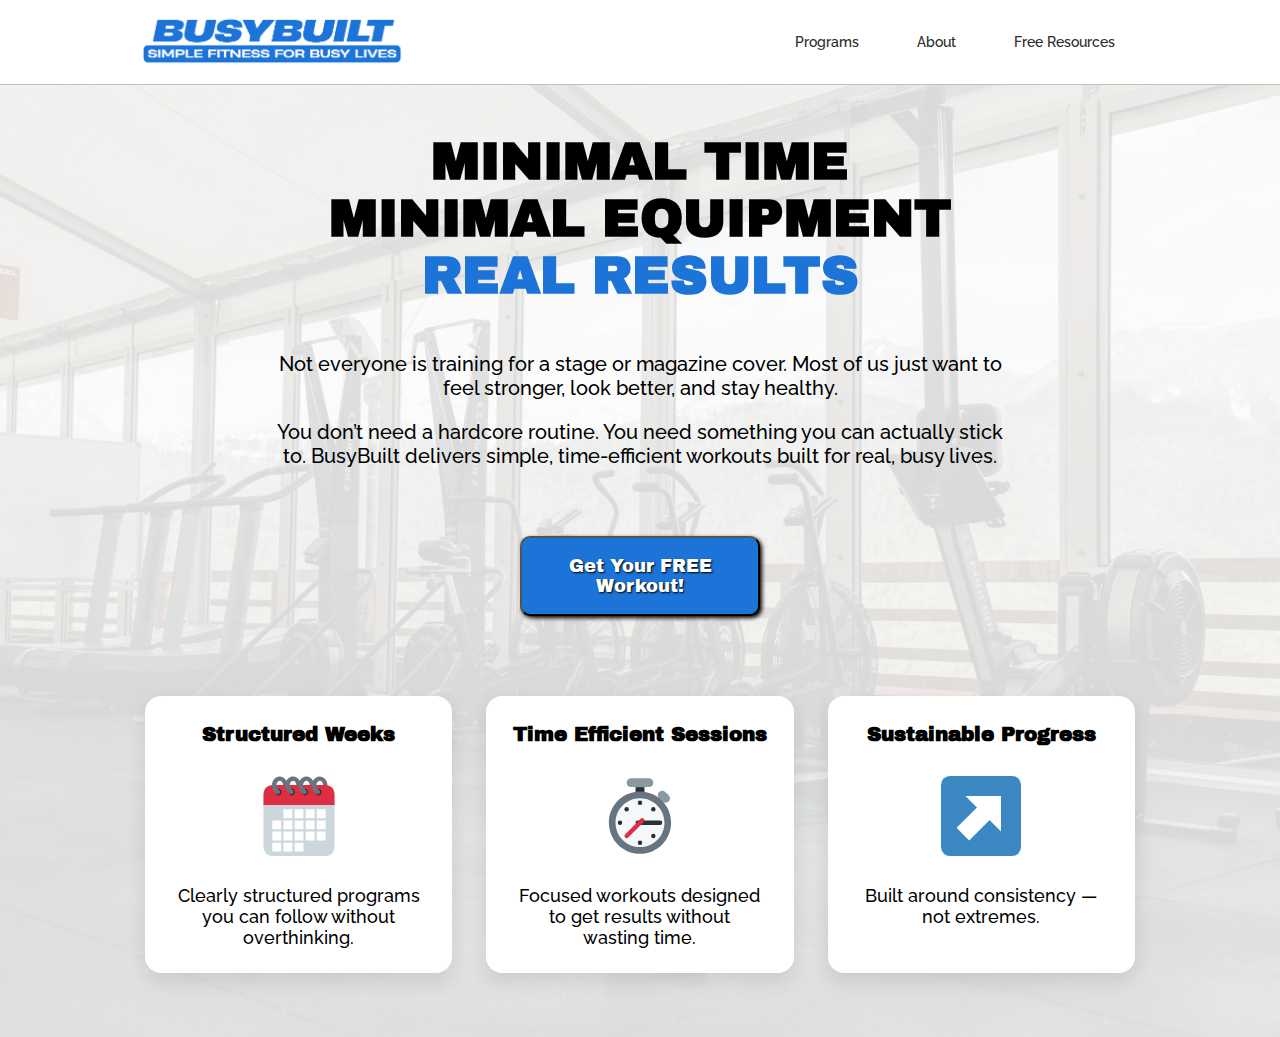
<file: index.html>
<!DOCTYPE html>
<html lang="en">
<head>
    <meta charset="UTF-8">
    <meta name="viewport" content="width=device-width, initial-scale=1.0">
    <link rel="stylesheet" href="style.css">
    <link rel="preconnect" href="https://fonts.googleapis.com">
    <link rel="preconnect" href="https://fonts.gstatic.com" crossorigin>
    <link href="https://fonts.googleapis.com/css2?family=Archivo+Black&family=Raleway:ital,wght@0,100..900;1,100..900&display=swap" rel="stylesheet">
    <title>Busybuilt</title>
</head>
<body>
    <nav>
        <a href="index.html">
            <img src="./images/Screenshot 2026-02-10 154839-Photoroom.png" alt="">
        </a>
        <div>
            <h2>Programs</h2>
            <h2>About</h2>
            <h2>Free Resources</h2>
        </div>
    </nav>
    <div id="homelineCont">
        <h3 class="black">MINIMAL TIME</h3>
        <h3 class="black">MINIMAL EQUIPMENT</h3>
        <h3 class="blue">REAL RESULTS</h3>
        <div>
            <p>Not everyone is training for a stage or magazine cover. Most of us just want to feel stronger, look better, and stay healthy.</p>
            <p>You don’t need a hardcore routine. You need something you can actually stick to. BusyBuilt delivers simple, time-efficient workouts built for real, busy lives.</p>
        </div>
        <a href="email.html">
            <button>Get Your FREE Workout!</button>
        </a>
    </div>
    <div id="threeIconCont">
        <div class="iconCont">
            <h4>Structured Weeks</h4>
            <svg width="80px" height="80px" viewBox="0 0 36 36" xmlns="http://www.w3.org/2000/svg" xmlns:xlink="http://www.w3.org/1999/xlink" aria-hidden="true" role="img" class="iconify iconify--twemoji" preserveAspectRatio="xMidYMid meet" fill="#000000"><g id="SVGRepo_bgCarrier" stroke-width="0"></g><g id="SVGRepo_tracerCarrier" stroke-linecap="round" stroke-linejoin="round"></g><g id="SVGRepo_iconCarrier"><path fill="#66757F" d="M28.815 4h1.996v1h-1.996z"></path><path fill="#CCD6DD" d="M2 12v20a4 4 0 0 0 4 4h24a4 4 0 0 0 4-4V12H2z"></path><path fill="#DD2E44" d="M30 4H6a4 4 0 0 0-4 4v5h32V8a4 4 0 0 0-4-4z"></path><path d="M8.836 8.731c-.702 0-1.271-.666-1.271-1.489c0-.822.569-1.489 1.271-1.489c.701 0 1.27.667 1.27 1.489c0 .822-.569 1.489-1.27 1.489zm6 0c-.702 0-1.271-.666-1.271-1.489c0-.822.569-1.489 1.271-1.489c.701 0 1.27.667 1.27 1.489c0 .822-.569 1.489-1.27 1.489zm6 0c-.702 0-1.271-.666-1.271-1.489c0-.822.569-1.489 1.271-1.489c.701 0 1.271.667 1.271 1.489c-.001.822-.57 1.489-1.271 1.489zm6 0c-.702 0-1.271-.666-1.271-1.489c0-.822.569-1.489 1.271-1.489c.701 0 1.271.667 1.271 1.489c-.001.822-.57 1.489-1.271 1.489z" fill="#292F33"></path><path fill="#66757F" d="M27.315.179c-1.277 0-2.383.802-2.994 1.97c-.606-1.143-1.717-1.97-3.006-1.97c-1.277 0-2.383.802-2.994 1.97c-.606-1.143-1.717-1.97-3.006-1.97c-1.277 0-2.383.802-2.994 1.97c-.606-1.143-1.717-1.97-3.006-1.97c-1.934 0-3.5 1.819-3.5 4.005c0 1.854 1.045 3.371 2.569 3.926c.759.275 1.224-.447 1.159-1.026c-.055-.48-.374-.793-.729-1.018c-.485-.307-1-1.008-1-1.877c0-1.104.671-2.095 1.5-2.095s1.5.905 1.5 1.905h1.016c-.003.062-.016.121-.016.184c0 1.854 1.045 3.371 2.569 3.926c.759.275 1.224-.447 1.159-1.026c-.055-.479-.374-.792-.729-1.017c-.485-.307-1-1.008-1-1.877c0-1.104.671-2.095 1.5-2.095S16.815 3 16.815 4h1.016c-.003.062-.016.121-.016.184c0 1.854 1.045 3.371 2.569 3.926c.759.275 1.224-.447 1.159-1.026c-.055-.479-.374-.792-.729-1.017c-.485-.307-1-1.008-1-1.877c0-1.104.671-2.095 1.5-2.095S22.815 3 22.815 4h1.016c-.003.062-.016.121-.016.184c0 1.854 1.045 3.371 2.569 3.926c.759.275 1.224-.447 1.159-1.026c-.055-.479-.374-.792-.729-1.017c-.485-.307-1-1.008-1-1.877c0-1.104.671-2.095 1.5-2.095S28.815 3 28.815 4h1.996C30.79 2 29.235.179 27.315.179z"></path><path d="M11 15h4v4h-4zm5 0h4v4h-4zm5 0h4v4h-4zm5 0h4v4h-4zM6 20h4v4H6zm5 0h4v4h-4zm5 0h4v4h-4zm5 0h4v4h-4zm5 0h4v4h-4zM6 25h4v4H6zm5 0h4v4h-4zm5 0h4v4h-4zm5 0h4v4h-4zm5 0h4v4h-4zM6 30h4v4H6zm5 0h4v4h-4zm5 0h4v4h-4z" fill="#FFF"></path></g></svg>
            <p>Clearly structured programs you can follow without overthinking.</p>
        </div>
        <div class="iconCont">
            <h4>Time Efficient Sessions</h4>
            <svg width="80px" height="80px" viewBox="0 0 36 36" xmlns="http://www.w3.org/2000/svg" xmlns:xlink="http://www.w3.org/1999/xlink" aria-hidden="true" role="img" class="iconify iconify--twemoji" preserveAspectRatio="xMidYMid meet" fill="#000000"><g id="SVGRepo_bgCarrier" stroke-width="0"></g><g id="SVGRepo_tracerCarrier" stroke-linecap="round" stroke-linejoin="round"></g><g id="SVGRepo_iconCarrier"><path fill="#292F33" d="M16 5h4v3h-4z"></path><path fill="#8899A6" d="M22 1h-8c-1.1 0-2 .9-2 2s.9 2 2 2h8c1.1 0 2-.9 2-2s-.9-2-2-2zm6.184 10.507l-1.504-1.318a2.006 2.006 0 0 1-.186-2.822a2.006 2.006 0 0 1 2.822-.186l1.504 1.318c.827.725.911 1.995.186 2.822a2.006 2.006 0 0 1-2.822.186z"></path><circle fill="#F5F8FA" cx="18" cy="21" r="11"></circle><path fill="#66757F" d="M18 7C10.268 7 4 13.268 4 21s6.268 14 14 14s14-6.268 14-14S25.732 7 18 7zm0 25c-6.065 0-11-4.935-11-11s4.935-11 11-11s11 4.935 11 11s-4.935 11-11 11z"></path><path fill="#292F33" d="M27 22H17a1 1 0 1 1 0-2h10a1 1 0 1 1 0 2z"></path><circle fill="#292F33" cx="18" cy="12" r="1"></circle><circle fill="#292F33" cx="18" cy="30" r="1"></circle><circle fill="#292F33" cx="12" cy="15" r="1"></circle><circle fill="#292F33" cx="24" cy="27" r="1"></circle><circle fill="#292F33" cx="9" cy="21" r="1"></circle><circle fill="#292F33" cx="24" cy="15" r="1"></circle><path fill="#DD2E44" d="M12 28a.999.999 0 0 1-.707-1.707l7-7a.999.999 0 1 1 1.414 1.414l-7 7A.997.997 0 0 1 12 28z"></path></g></svg>
            <p>Focused workouts designed to get results without wasting time.</p>
        </div>
        <div class="iconCont">
            <h4>Sustainable Progress</h4>
            <svg width="80px" height="80px" viewBox="0 0 36 36" xmlns="http://www.w3.org/2000/svg" xmlns:xlink="http://www.w3.org/1999/xlink" aria-hidden="true" role="img" class="iconify iconify--twemoji" preserveAspectRatio="xMidYMid meet" fill="#000000"><g id="SVGRepo_bgCarrier" stroke-width="0"></g><g id="SVGRepo_tracerCarrier" stroke-linecap="round" stroke-linejoin="round"></g><g id="SVGRepo_iconCarrier"><path fill="#3B88C3" d="M0 32a4 4 0 0 0 4 4h28a4 4 0 0 0 4-4V4a4 4 0 0 0-4-4H4a4 4 0 0 0-4 4v28z"></path><path fill="#FFF" d="M27 25V9H11z"></path><path fill="#FFF" d="M7 23.343L19.816 10.53l5.656 5.657L12.657 29z"></path></g></svg>
            <p>Built around consistency — not extremes.</p>
        </div>
    </div>
</body>
</html>
</file>
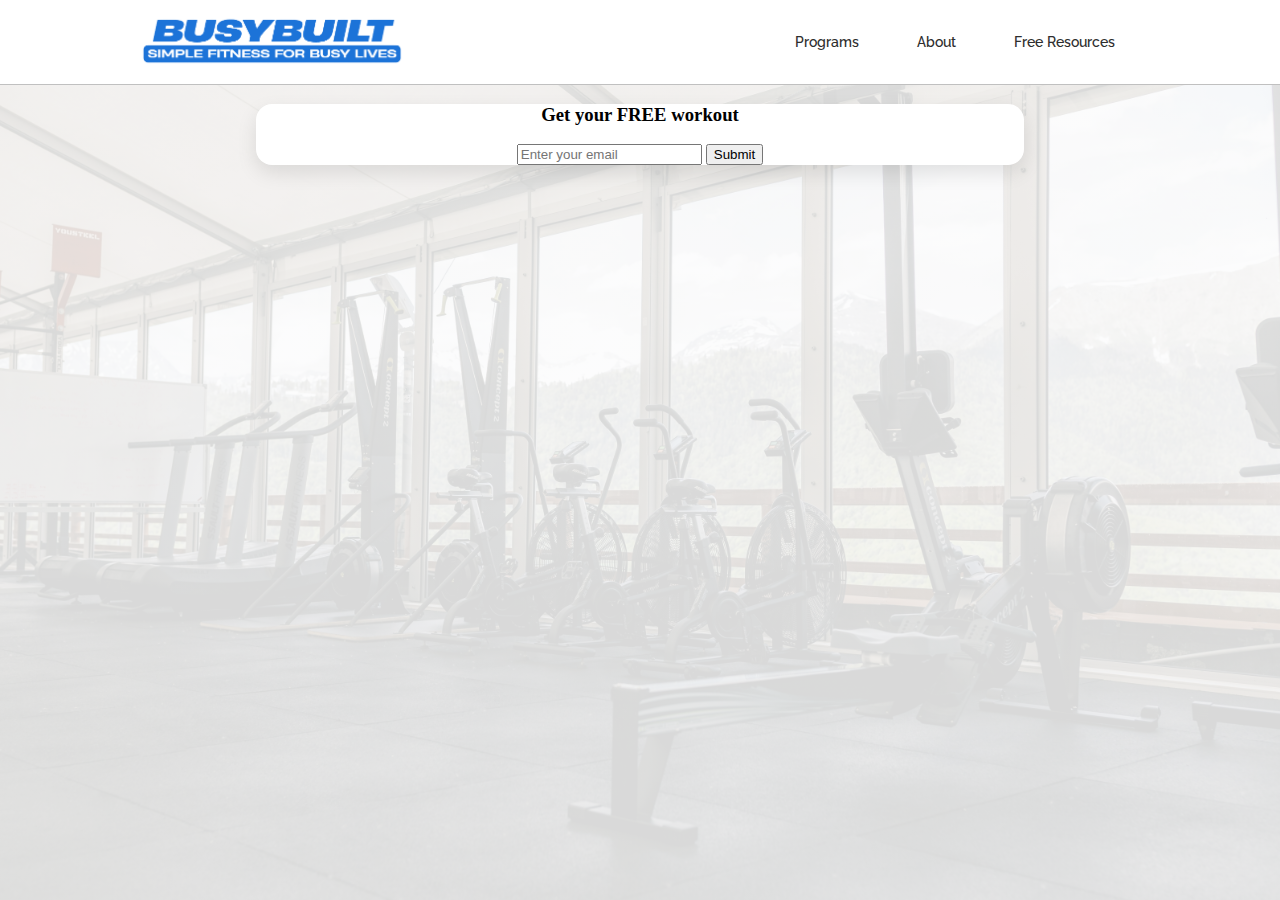
<file: email.html>
<!DOCTYPE html>
<html lang="en">
<head>
    <meta charset="UTF-8">
    <meta name="viewport" content="width=device-width, initial-scale=1.0">
    <link rel="stylesheet" href="style.css">
    <link rel="preconnect" href="https://fonts.googleapis.com">
    <link rel="preconnect" href="https://fonts.gstatic.com" crossorigin>
    <link href="https://fonts.googleapis.com/css2?family=Archivo+Black&family=Raleway:ital,wght@0,100..900;1,100..900&display=swap" rel="stylesheet">
    <title>Busybuilt</title>
</head>
<body>
    <nav>
        <a href="index.html">
            <img src="./images/Screenshot 2026-02-10 154839-Photoroom.png" alt="">
        </a>
        <div>
            <h2>Programs</h2>
            <h2>About</h2>
            <h2>Free Resources</h2>
        </div>
    </nav>
    <div id="emailCard">
        <h3>Get your FREE workout</h3>
        <form action="" method="post">
  
            <input type="email" name="email_address" placeholder="Enter your email" required>
  
            <button type="submit">Submit</button>

        </form>
    </div>
</body>
</html>
</file>
<file: style.css>
body {
    margin: 0;
    background:
    linear-gradient(rgba(255,255,255,0.85), rgba(255,255,255,0.85)),
    url("./images/pexels-anastasia-shuraeva-4944435.jpg");
    background-size: cover;
    background-position: center;
    min-height: 100vh;
}

.blue {
    color: #1C73D8;
}

nav {
    display: flex;
    max-width: 100%;
    justify-content: space-between;
    border-bottom: 1px solid silver;
    padding: 10px;
    align-items: center;
    background-color: white;
    font-family: 'Raleway', sans-serif;
}

nav a img {
    width: auto;
    height: 60px;
}

nav a {
    margin-left: 10%;
}

nav div {
    display: flex;
    width: 30%;
    margin-right: 10%;
    justify-content: space-around;
    color: rgb(46, 46, 46);
}

nav div h2 {
  font-size: 14px;
  font-weight: 550;
  cursor: pointer;
}

#homelineCont {
    text-align:center;
    margin: auto;
    margin-top: 3rem;
    max-width: 750px;
    width: 90%;
}

#homelineCont h3 {
    font-size: 52px;
    font-family: "Archivo Black", sans-serif;
    margin: 0;
    white-space: nowrap;
}

#homelineCont div {
    font-size: 20px;
    font-family: 'Raleway', sans-serif;
    font-weight: 500;
    margin: 3rem 0 0 0;
}

#homelineCont button {
    margin-top: 3rem;
    width: 15rem;
    height: 5rem;
    background-color: #1C73D8;
    font-size: 18px;
    font-family: "Archivo Black", sans-serif;
    text-shadow: 1px 1px 2px black;
    border-radius: 10px;
    box-shadow: 2px 2px 4px black;
    cursor: pointer;
    color: white;
}

#threeIconCont {
    display: flex;
    width: 80%;
    margin: 5rem auto 4rem auto;
    justify-content: space-around;
}

.iconCont {
    width: 30%;
    text-align: center;
    background-color: rgb(255, 255, 255);
    box-shadow: 0 8px 20px rgba(0,0,0,0.1);
    border: none;
    border-radius: 16px;
}

.iconCont h4 {
    font-family: "Archivo Black", sans-serif;
    font-size: 20px;
}

.iconCont svg {
    margin: 5px 0 20px 0;
}

.iconCont p {
    font-size: 18px;
    font-family: 'Raleway', sans-serif;
    font-weight: 500;
    width: 80%;
    text-align: center;
    margin: 5px auto 25px auto ;
}

#emailCard {
    margin: auto;
    width: 60%;
    text-align: center;
    background-color: rgb(255, 255, 255);
    box-shadow: 0 8px 20px rgba(0,0,0,0.1);
    border: none;
    border-radius: 16px;
}
</file>
